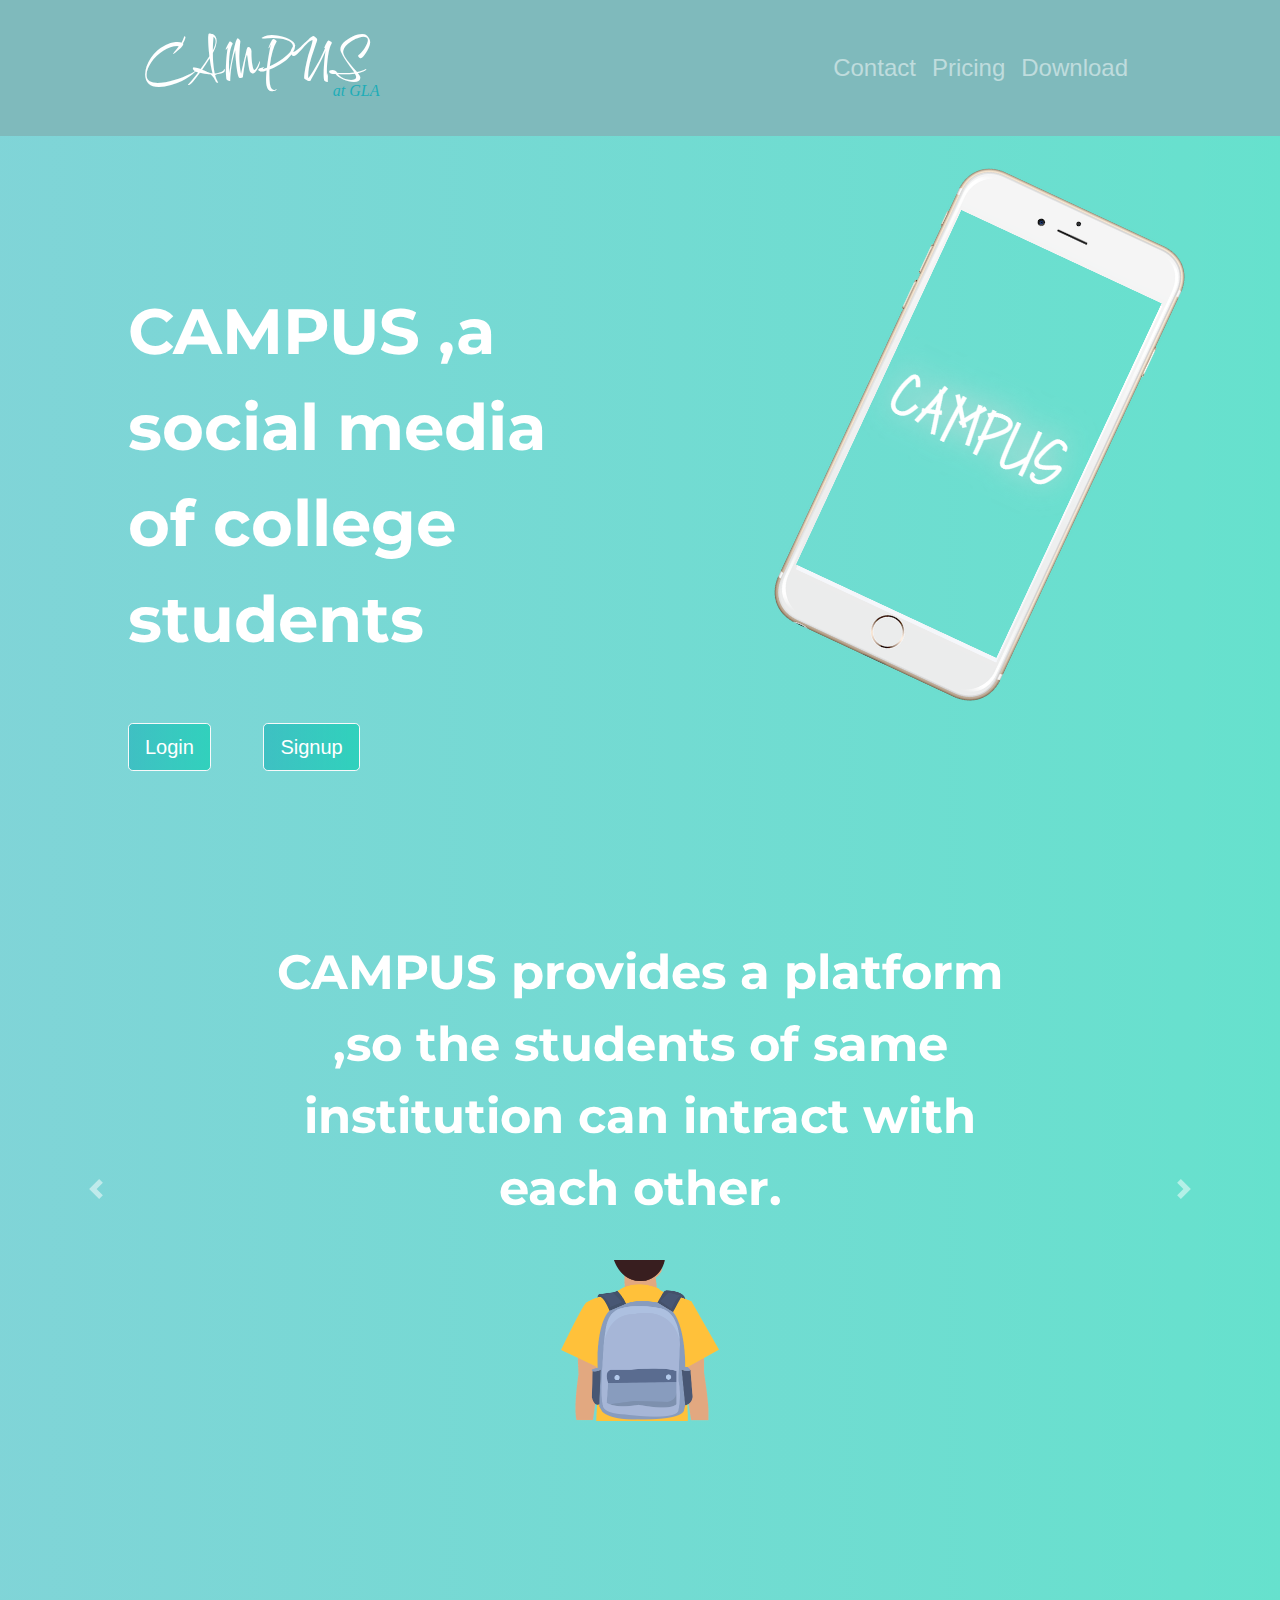
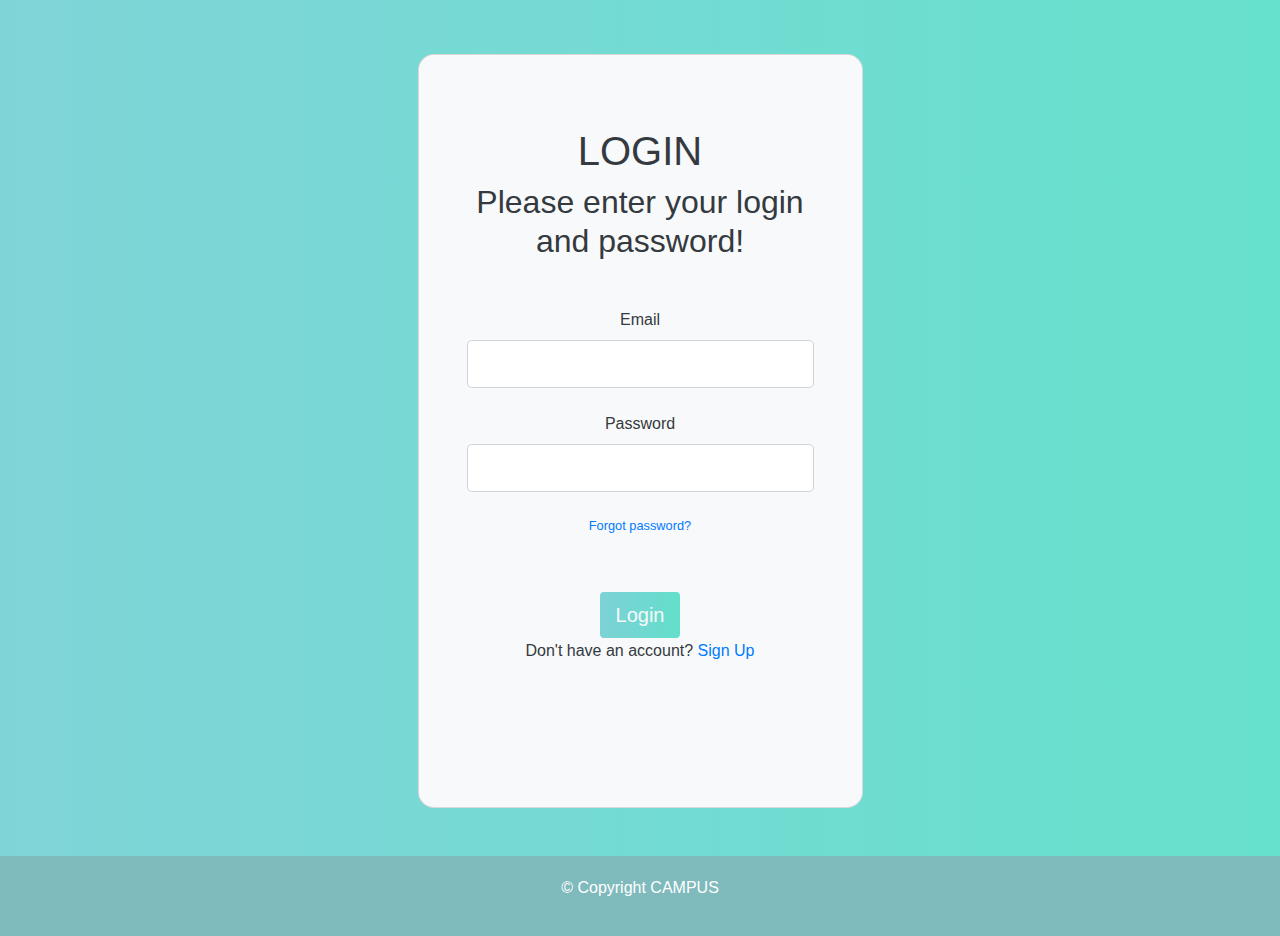
<file: index.html>
<!DOCTYPE html>
<html lang="en" dir="ltr">
  <head>
    <meta charset="utf-8">
    <title>CAMPUS</title>
    <!-- google fonts -->
    <link rel="preconnect" href="https://fonts.googleapis.com">
    <link rel="preconnect" href="https://fonts.gstatic.com" crossorigin>
    <link href="https://fonts.googleapis.com/css2?family=Montserrat:wght@100&family=Ubuntu&display=swap" rel="stylesheet">
    <link rel="preconnect" href="https://fonts.googleapis.com">
<link rel="preconnect" href="https://fonts.gstatic.com" crossorigin>
<link href="https://fonts.googleapis.com/css2?family=Comforter&display=swap" rel="stylesheet">

<link rel="preconnect" href="https://fonts.googleapis.com">
<link rel="preconnect" href="https://fonts.gstatic.com" crossorigin>
<link href="https://fonts.googleapis.com/css2?family=Quintessential&display=swap" rel="stylesheet">



    <!-- CSS only -->
    <link rel="stylesheet" href="https://maxcdn.bootstrapcdn.com/bootstrap/4.0.0/css/bootstrap.min.css" integrity="sha384-Gn5384xqQ1aoWXA+058RXPxPg6fy4IWvTNh0E263XmFcJlSAwiGgFAW/dAiS6JXm" crossorigin="anonymous">

    <!-- bootstrap scripts -->
    <script src="https://code.jquery.com/jquery-3.5.1.slim.min.js" integrity="sha384-DfXdz2htPH0lsSSs5nCTpuj/zy4C+OGpamoFVy38MVBnE+IbbVYUew+OrCXaRkfj" crossorigin="anonymous"></script>
    <script src="https://cdn.jsdelivr.net/npm/popper.js@1.16.1/dist/umd/popper.min.js" integrity="sha384-9/reFTGAW83EW2RDu2S0VKaIzap3H66lZH81PoYlFhbGU+6BZp6G7niu735Sk7lN" crossorigin="anonymous"></script>
    <script src="https://cdn.jsdelivr.net/npm/bootstrap@4.5.3/dist/js/bootstrap.min.js" integrity="sha384-w1Q4orYjBQndcko6MimVbzY0tgp4pWB4lZ7lr30WKz0vr/aWKhXdBNmNb5D92v7s" crossorigin="anonymous"></script>



    <link rel="stylesheet" href="css/styles.css">




  </head>


<body>
  <!-- Nav Bar -->
<div class="navbar1 top-bottom">

  <nav class="navbar  navbar-expand-lg navbar-dark">
    <a class="navbar-brand" href="">CAMPUS</a>
    <p class="place">at GLA</p>
    <button class="navbar-toggler " type="button" data-toggle="collapse" data-target="#navbarSupportedContent" aria-controls="navbarSupportedContent" aria-expanded="false" aria-label="Toggle navigation">
      <span class="navbar-toggler-icon navbut"></span>
    </button>
    <div class="collapse navbar-collapse" id="navbarSupportedContent">
      <ul class="navbar-nav ml-auto navitem">
        <li class="nav-item">
          <a class="nav-link " href="#footer">Contact</a>
        </li>
        <li class="nav-item">
          <a class="nav-link" href="#pricing">Pricing</a>
        </li>
        <li class="nav-item">
          <a class="nav-link" href="#cta">Download</a>
        </li>
      </ul>
    </div>
  </nav>

  </div>

<!-- section-1 -->
<div class="container-fluid colour-gradient">
  <div class="row">
    <div class="intro col-lg-6">
      <h1 class="intro-heading">CAMPUS ,a social media of college students</h1>
      <a href="#login"><button class="btn btn-light text-white btn-lg login-button colour-gradient" type="button">Login</button></a>
      <a href="log-sign/signup.html"><button class="btn btn-light btn-lg text-white login-button colour-gradient" type="button">Signup</button></a>


    </div>
    <div class="col-lg-6">
      <img class="intro-img " src="images/iphone6.png" alt="phone logo">

    </div>
  </div>
</div>
<!-- testimonial section -->
<section id="testimonials" class="colour-gradient">



  <div id="testimonial1" class="carousel slide" data-ride="carousel" data-interval="4000">
    <div class="carousel-inner">
      <div class="carousel-item active">
        <p class="pline">CAMPUS provides a platform ,so the students of same institution can intract with each other.</p>
        <img class="pimg"src="images/backpack.png" alt="pic student">
      </div>
      <div class="carousel-item">
        <p class="pline">New admission students now don't have to face problems in making new friends .</p>
        <img class="pimg" src="images/student.png" alt="pic student">

      </div>
      <div class="carousel-item">
        <p class="pline">Students can make connections with Seniors,that help to guide juniors.</p>
        <img class="pimg" src="images/books.png" alt="pic student">
      </div>



    </div>

    <a class="carousel-control-prev testbut" href="#testimonial1" role="button" data-slide="prev">
      <span class="carousel-control-prev-icon"></span>

    </a>
    <a class="carousel-control-next testbut" href="#testimonial1" role="button" data-slide="next">
      <span class="carousel-control-next-icon"></span>

    </a>
  </div>






</section>




<!-- <section id="features">
  <div class="features ">
    <div class="feature1 ">
      <img class="img1"src="images/backpack.png" alt="pic student">
      <p class="line">CAMPUS provides a platform to every college and university ,so the students of same institution can intract with each other.</p>
    </div>
    <div class="feature2">
      <img class="img2" src="images/student.png" alt="pic student">
      <p class="line">New admission students now don't have to face problems in making new friends .</p>
    </div>
    <div class="feature3">
      <img class="img3" src="images/books.png" alt="pic student">
      <p class="line">Students can make connections with Seniors,that help to guide juniors.</p>
    </div>
  </div>
</section> -->

<!-- login -->

<section id="login" class="vh-100 bg-image colour-gradient" >
  <div class="container py-5 h-100">
        <div class="row d-flex justify-content-center align-items-center h-100">
          <div class="col-12 col-md-12 col-lg-6 col-xl-5">
            <div class="card bg-light text-dark" style="border-radius: 1rem;">
              <div class="card-body p-5 text-center">
    
                <div class="mb-md-5 mt-md-4 pb-5">
    
                  <h1 class="fw-bold mb-2 text-uppercase loghead">Login</h1>
                  <h2 class="text-white-50 mb-5 logp">Please enter your login and password!</h2>
    
                  <div class="form-outline form-white mb-4">
                    <label class="form-label logp" for="typeEmailX">Email</label>
                    <input type="email" id="typeEmailX" class="form-control form-control-lg itemin" />
                    
                  </div>
    
                  <div class="form-outline form-white mb-4">
                    <label class="form-label logp" for="typePasswordX">Password</label>
                    <input type="password" id="typePasswordX" class="form-control form-control-lg itemin" />
                    
                  </div>
    
                  <p class="small mb-5 pb-lg-2 logp"><a class="text-white-50 iline" href="#!">Forgot password?</a></p>
    
                  <button class="btn btn-outline-light btn-lg px-9 ibutton colour-gradient " type="submit"> Login </button>
    
                
                <div>
                  <p class="mb-0 logp iline">Don't have an account? <a href="log-sign/signup.html" class="text-white-50 fw-bold">Sign Up</a></p>
                </div>
    
              </div>
            </div>
          </div>
        </div>
      </div>
    </section>
  


<section id="footer">
  <div class="cpt top-bottom">

    <p>© Copyright CAMPUS</p>
  </div>

</section>




  </body>
</html>
</file>
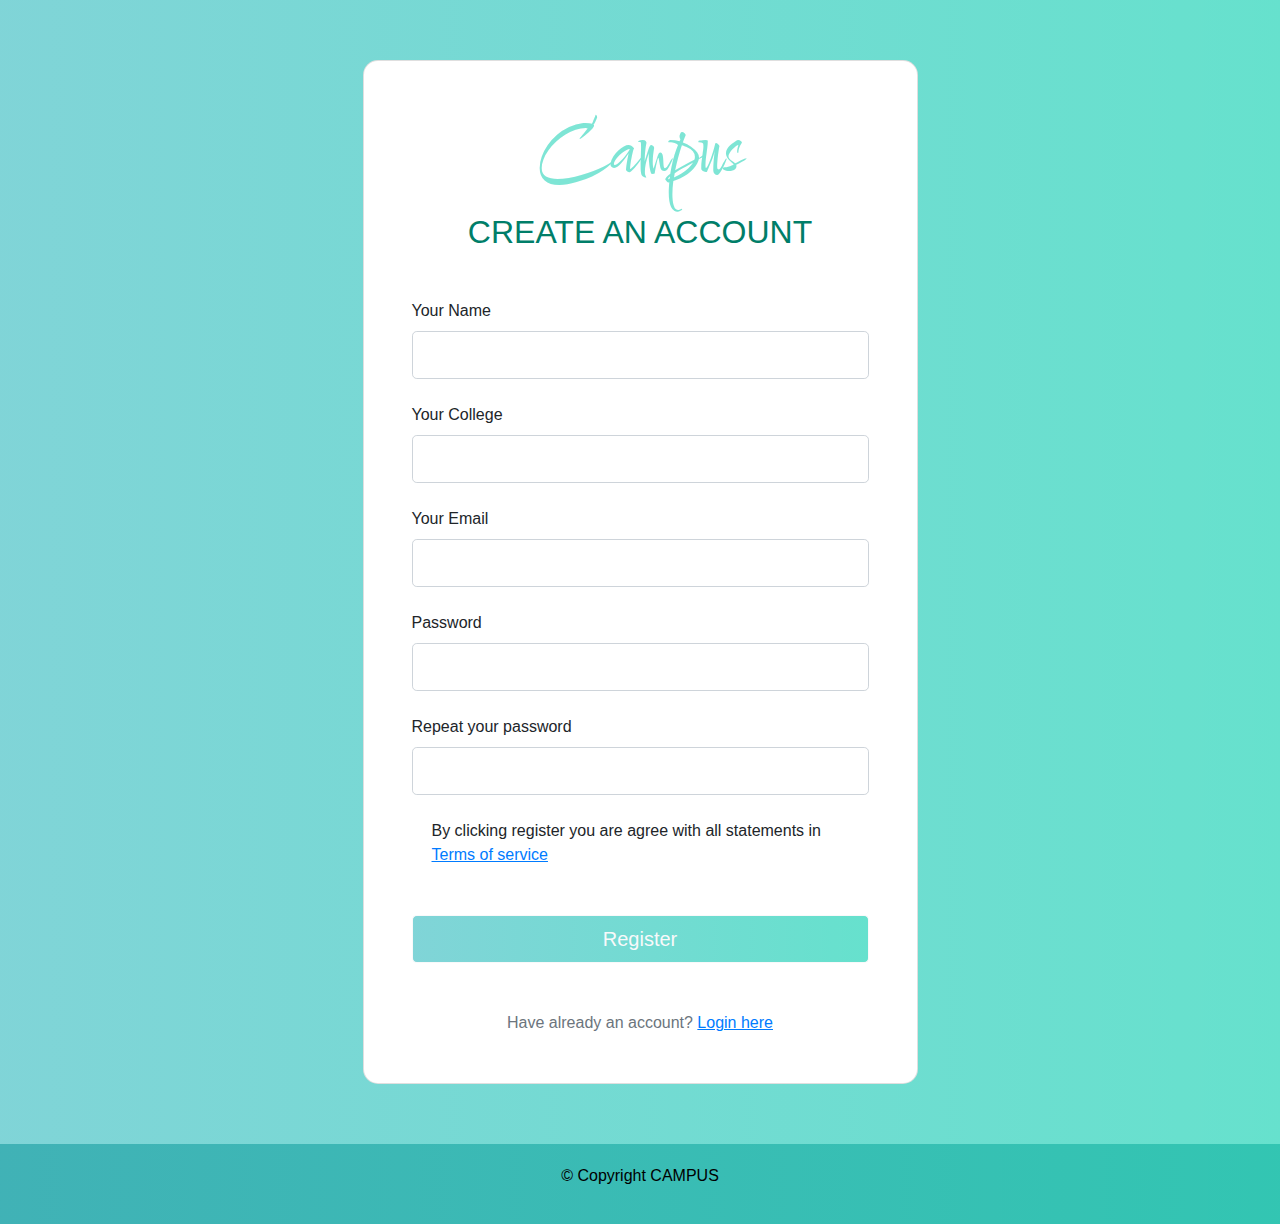
<file: log-sign/signup.html>
<!DOCTYPE html>
<html lang="en" dir="ltr">
  <head>
    <meta charset="utf-8">
    <title>CAMPUS signup</title>
    
    <link rel="preconnect" href="https://fonts.googleapis.com">
<link rel="preconnect" href="https://fonts.gstatic.com" crossorigin>
<link href="https://fonts.googleapis.com/css2?family=Comforter&display=swap" rel="stylesheet">
    <!-- CSS only -->
    <link rel="stylesheet" href="https://maxcdn.bootstrapcdn.com/bootstrap/4.0.0/css/bootstrap.min.css" integrity="sha384-Gn5384xqQ1aoWXA+058RXPxPg6fy4IWvTNh0E263XmFcJlSAwiGgFAW/dAiS6JXm" crossorigin="anonymous">

    <!-- bootstrap scripts -->
    <script src="https://code.jquery.com/jquery-3.5.1.slim.min.js" integrity="sha384-DfXdz2htPH0lsSSs5nCTpuj/zy4C+OGpamoFVy38MVBnE+IbbVYUew+OrCXaRkfj" crossorigin="anonymous"></script>
    <script src="https://cdn.jsdelivr.net/npm/popper.js@1.16.1/dist/umd/popper.min.js" integrity="sha384-9/reFTGAW83EW2RDu2S0VKaIzap3H66lZH81PoYlFhbGU+6BZp6G7niu735Sk7lN" crossorigin="anonymous"></script>
    <script src="https://cdn.jsdelivr.net/npm/bootstrap@4.5.3/dist/js/bootstrap.min.js" integrity="sha384-w1Q4orYjBQndcko6MimVbzY0tgp4pWB4lZ7lr30WKz0vr/aWKhXdBNmNb5D92v7s" crossorigin="anonymous"></script>



    <link rel="stylesheet" href="signstyle.css">




  </head>
 <body>
    <section class="vh-100 bg-image backpic">
        <div class="mask d-flex align-items-center h-100 gradient-custom-3">
          <div class="container h-100">
            <div class="row d-flex justify-content-center align-items-center h-100">
              <div class="col-12 col-md-12 col-lg-7 col-xl-6">
                <div class="card mycard" style="border-radius: 15px;">
                  <div class="card-body p-5 ">
                    <h1 class="heading">Campus</h1>
                    <h2 class="text-uppercase text-center mb-5 ">Create an account</h2>
      
                    <form>
      
                      <div class="form-outline mb-4 ">
                        <label class="form-label" for="form3Example1cg">Your Name</label>
                        <input type="text" id="form3Example1cg" class="form-control form-control-lg itemin" />
                      </div>
                      
                      <div class="form-outline mb-4 ">
                        <label class="form-label" for="form3Example1cg">Your College</label>
                        <input type="text" id="form3Example1cg" class="form-control form-control-lg itemin" />
                      </div>

                      <div class="form-outline mb-4 ">
                        <label class="form-label" for="form3Example3cg">Your Email</label>
                        <input type="email" id="form3Example3cg" class="form-control form-control-lg itemin" />
                      </div>
      
                      <div class="form-outline mb-4 ">
                        <label class="form-label" for="form3Example4cg">Password</label>
                        <input type="password" id="form3Example4cg" class="form-control form-control-lg itemin" />
                      </div>
      
                      <div class="form-outline mb-4 ">
                        <label class="form-label" for="form3Example4cdg">Repeat your password</label>
                        <input type="password" id="form3Example4cdg" class="form-control form-control-lg itemin" />
                      </div>
      
                      <div class="form-check d-flex justify-content-center mb-5">
                        
                        <label class="form-check-label iline" for="form2Example3g">
                          By clicking register you are agree with all statements in <a href="#!" class="text-body"><u>Terms of service</u></a>
                        </label>
                      </div>
      
                      <div class="d-flex justify-content-center">
                        <button type="button" class="btn  btn-block btn-lg gradient-custom-4 btn-outline-light ibutton">Register</button>
                      </div>
      
                      <p class="text-center text-muted mt-5 mb-0 iline">Have already an account? <a href="/campusProject/index.HTML#login" class="fw-bold text-body"><u>Login here</u></a></p>
      
                    </form>
      
                  </div>
                </div>
              </div>
            </div>
          </div>
        </div>
      </section>

      <section id="footer">
        <div class="cpt gradient-custom-4 ">
      
          <p>© Copyright CAMPUS</p>
        </div>
      
      </section>
      

 </body>
 

</html>
</file>
<file: css/styles.css>
body{
    background-image: url('https://mdbcdn.b-cdn.net/img/Photos/new-templates/search-box/img4.webp');
    background-size:cover;
    background-repeat: no-repeat;
    background-attachment: fixed;
    
 


}
 .colour-gradient{
  
/* background: linear-gradient(to right, rgba(255, 0, 142, 0.6), rgba(97, 40, 151, 0.6));  */
background: linear-gradient(to right, rgba(2, 170, 176,0.5), rgba(0, 205, 172, 0.6));   
/* background: linear-gradient(to right, rgba(12, 205, 163,0.5), rgba(193, 252, 211, 0.8));  */
/* background: linear-gradient(to right, rgba(71, 118, 230,0.5), rgba(97, 40, 151, 0.5));  */

}
.top-bottom{
  background-color: rgba(0, 117, 121, 0.5);
}
#testimonials{

  text-align: center;
/* background-image: linear-gradient(#612897,#FF008E); */

  color: #fff;
padding-bottom:50px;
position: relative;

}

.carousel-item{
  padding: 9% 19%;

}
.pimg{
  width: 20%;
  margin: 20px;

}
.pline{
  font-family: "Montserrat";
  font-weight: bolder;
  text-align: center;
  font-size: 3rem;
  line-height: 1.5;

}









/* navbar */
.navbar1{
  
  padding: 1% 10%;
  position: relative;
}
.navbar-brand{
  font-family: "Comforter",cursive;
  color: white;
  font-size: 3.5rem;
}
.nav-link{
  font-size: 1.5rem;
}
.place{
  font-family: "Montserrat-bold";
  font-style: italic;
  color: #1dadb8;
  text-align: left;
  position:absolute;
  left:20%;
  top:60%;
}
/* container1 */
.container-fluid{
  padding-top: 3rem;
  padding-left: 10%;
  padding-right:10%;
  padding-bottom: 50px;
  text-align: left;
  color: white;
  /* background-image: linear-gradient(#FF008E,#612897); */
  position: relative;

}

.intro-heading{
  font-family: "Montserrat",cursive;
  font-weight: bolder;
  font-size: 4rem;
  line-height: 1.5;

  text-align:left;
  padding-top:20%;
}
.login-button{
margin-top: 3rem ;
margin-right:3rem;



text-align: left;
}
.intro-img{
  width: 50%;
  position: relative;
  left:200px;
  transform: rotate(25deg);
}
/* feature section */
/* .features{
  padding: 5% 20%;
  text-align: center;
position: relative;
background-image: linear-gradient(#612897,#FF008E);

}
.feature1, .feature2, .feature3{
  position: relative;
  padding: 2.5rem;
  margin: 20px 0;
  border-radius: 15%;
  background-image: linear-gradient(#FF008E,#612897);

}
.img1, .img3{

  margin: 0 0 0 0;
  height:240px;
  float: left;
  padding: 10px;

}
.img2{
  height: 200px;
  float:right;
  padding: 10px;
}

.line{
  font-family: "Montserrat";
  color: #fff;
  font-weight: 900;
  text-align: left;
  padding: 10px;
  font-size: 2rem;
  line-height: 1.5;

} */

/* loginnnnn */
/* .login{
  
  position:relative;
  /* background: linear-gradient(to right, rgba(255, 0, 142, 0.6), rgba(97, 40, 151, 0.6));  */
  /* background: linear-gradient(to right, rgba(2, 170, 176,0.5), rgba(0, 205, 172, 0.6));  */





/* foootterrrrsectiom */
#footer .cpt{
  text-align: center;
  padding: 20px 0;
  color: #fff;
}





@media (max-width:1028px)  {
  /* intro container 1 */
  .container-fluid{
    text-align: center;
    
  }
  .intro-heading{
  font-size:120px;
  /* padding: 0; */
  text-align: center;
  
  }
  .login-button{
    margin: 3rem;
    font-size: 70px;;
    
  }
  .intro-img{
    padding-top: 10%;
    width:50%;
    position: static;

    transform: rotate(0);
  }


  /* features section */
 /* .features{
   padding: 2% 4%;
 }
  .img1, .img2, .img3{

  position: static;
  float: none;
  }
  .line{
    text-align: center;
  }
 */

 /* testimonial */
#testimonials{
  height: 60rem;
  position: relative;
}
 .testbut{
  
  text-align: center;
 }
  .pline{
    font-family: "Montserrat";
    font-weight: bolder;
    text-align: center;
    font-size: 4rem;
    

  }

/*navbar section */

  .navbar1{
    size: 3rem;
  }
  .navbar-brand{
    font-size: 6rem;
  }
  .navbut{
    height: 6rem;
    width:6rem;
  }
  .nav-link{
    font-size: 3rem;
  }
  .navitem{
    font-size: 4rem;
  }
  .place{
    font-size: 3rem;
    text-align: center;
    position:relative;
    left:4%;

  }
  /* loginnnnnn */
  .heading{
    font-size: 200px;
    padding-bottom: 5rem;
  }
  
  
  .iline{
    font-size: 2.5rem;
  }
  h1{
    font-size: 100px;
  }
  h2{
    font-size: 50px;
    

  }
  .itemin{
    height: 7rem;
    font-size: 3.5rem;
  }
  .form-label{
     font-size: 3rem;
     
  }
  .h-100{
    padding: 20px 0;
  }
  .ibutton{
    font-size: 4rem;;
  }


}
</file>
<file: log-sign/signstyle.css>
.heading{
  font-family: "comforter",cursive;
  font-size: 80px;
  text-align: center;
  /* color: linear-gradient(to right, rgba(255, 0, 142), rgba(97, 40, 151));  */
/* color: rgba(255, 0, 142); */
color: rgba(0, 205, 172);
  opacity: 0.5;
}
body{
  background-image: url('https://mdbcdn.b-cdn.net/img/Photos/new-templates/search-box/img4.webp');
  background-size:cover;
  background-repeat: no-repeat;
  background-attachment: fixed;
  
}
h2{
  /* color: rgba(97, 40, 151); */
  color: rgb(0, 126, 105);
}

.h-100{
  padding: 20px 0;
}


.gradient-custom-3 {
   
    /* W3C, IE 10+/ Edge, Firefox 16+, Chrome 26+, Opera 12+, Safari 7+ */
    /* background: linear-gradient(to right, rgba(255, 0, 142, 0.6), rgba(97, 40, 151, 0.6)); */
    background: linear-gradient(to right, rgba(2, 170, 176,0.5), rgba(0, 205, 172, 0.6)); 

  }
  .gradient-custom-4 {
   
    /* W3C, IE 10+/ Edge, Firefox 16+, Chrome 26+, Opera 12+, Safari 7+ */
    /* background: linear-gradient(to right, rgba(255, 0, 142, 0.6), rgba(97, 40, 151, 0.6));  */
    background: linear-gradient(to right, rgba(2, 170, 176,0.5), rgba(0, 205, 172, 0.6)); 


   }


   #footer .cpt{
    /* background-color: rgba(199, 58, 157, 0.432); */
    background-color: rgba(0, 117, 121, 0.5);

    text-align: center;
    padding: 20px 0;
    color: rgb(0, 0, 0);
  }
  
  


   @media (max-width:1028px) {
     
     .heading{
       font-size: 200px;
       padding-bottom: 5rem;
     }
     
     
     .iline{
       font-size: 30px;
     }
     h2{
       font-size: 50px;
       

     }
     .itemin{
       height: 7rem;
       font-size: 3.5rem;
     }
     .form-label{
        font-size: 2rem;
     }
     
     .ibutton{
       font-size: 2.8rem;;
     }
   }
</file>
